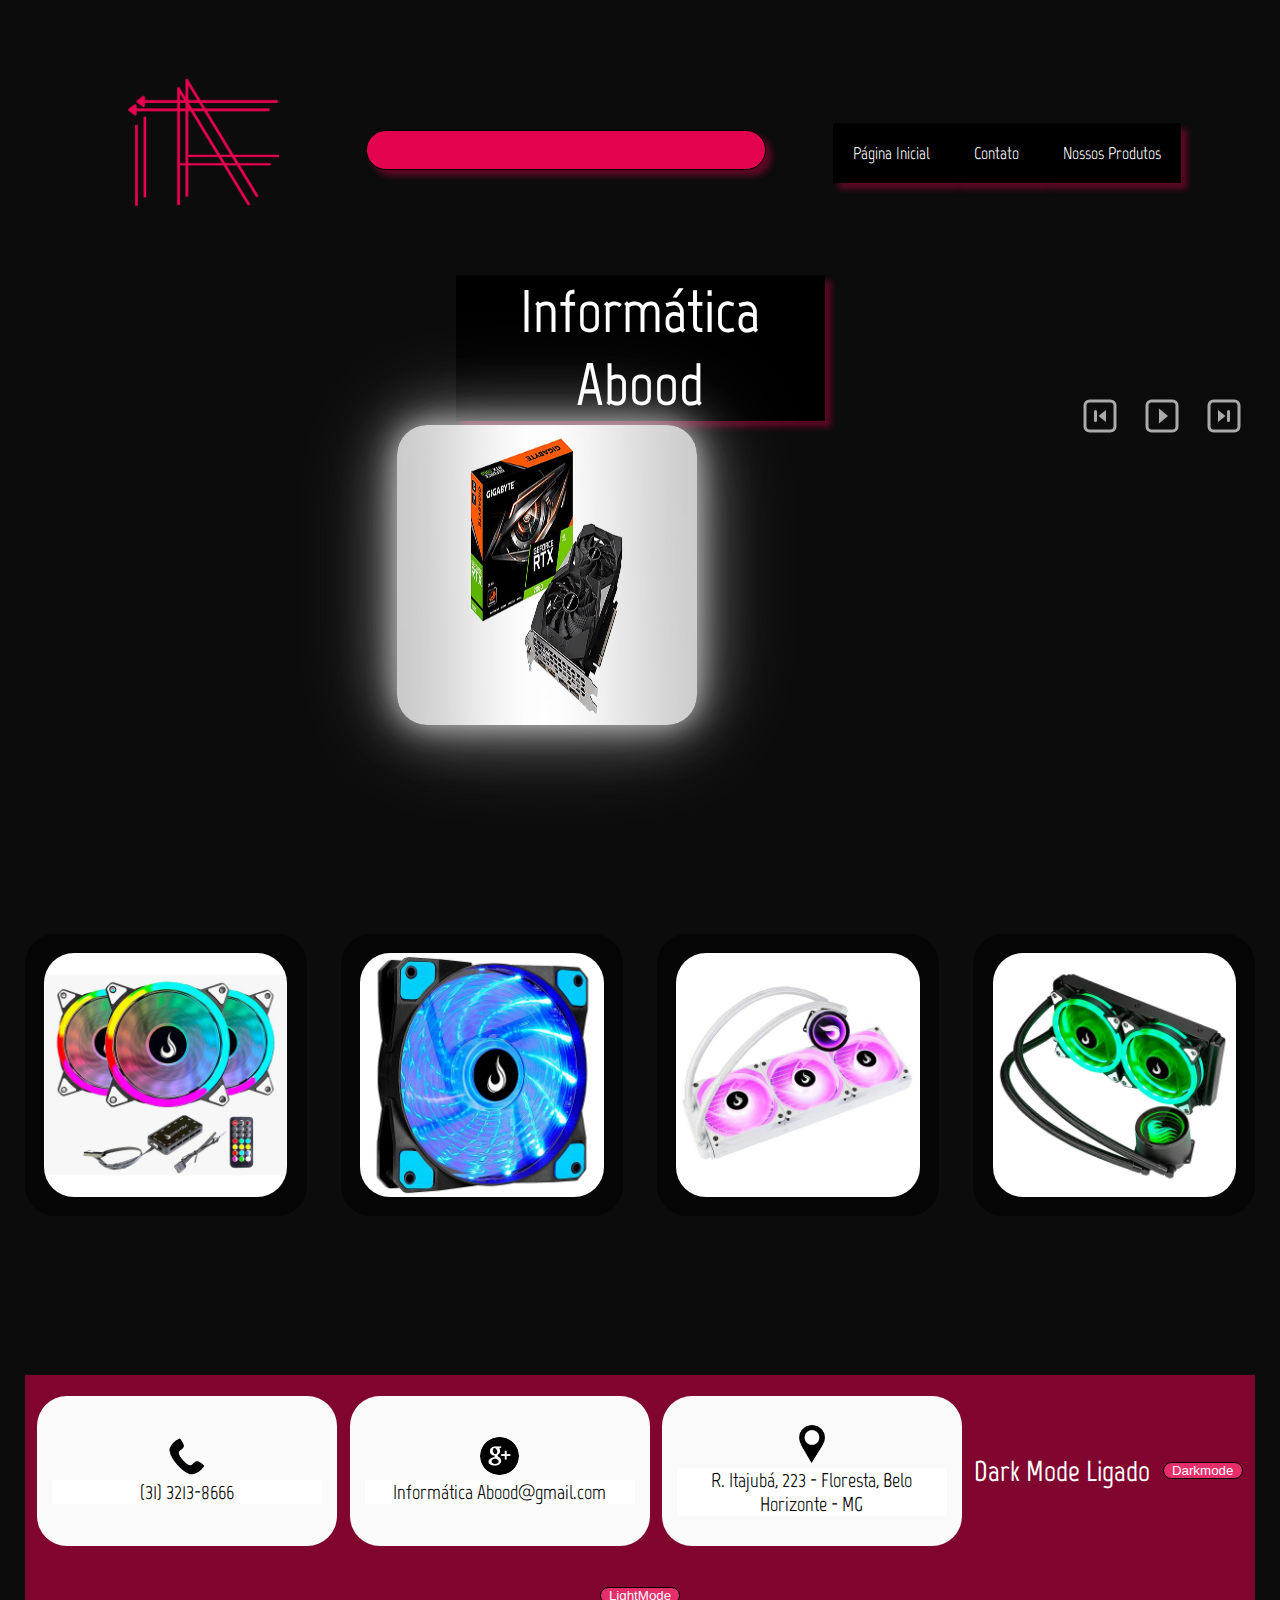
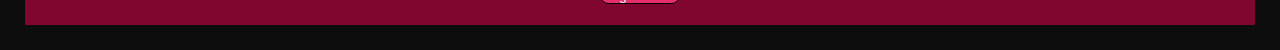
<file: Meu deus/index.html>
<!DOCTYPE html>
<html lang="pt-br">
<head>
    <meta charset="UTF-8">
    <meta http-equiv="X-UA-Compatible" content="IE=edge">
    <meta name="viewport" content="width=device-width, initial-scale=1.0">
    <link rel="stylesheet" href="style.css">
    
    <title>Informatica Abood</title>
    
</head>
<body>


    <div id="menu-h">

        <img id="logo" src="imagens/icone 2.png">
        <input type="text">

            <ul>
                <li class="dark-mode ligh-mode"> <a href="index.html">Página Inicial </a></li>
                <li class="dark-mode ligh-mode"> <a href="contato.html">Contato </a></li>
                <li class="dark-mode ligh-mode">  <a href="produtos.html">Nossos Produtos </a></li>
            </ul>

    </div>

    <div class="empresa "> <h1 class="dark-mode ligh-mode" id="info">Informática Abood </h1> </div>
    <div id="menu-imagem" class="carousel">

    </div>
 

    </div>

    <div id="menu-container">


        <div class="img-borda">
            <img src="imagens/Pagina Inicial//img1.jpg" >
        </div>
        <div class="img-borda">
            <img src="imagens/Pagina Inicial/img2.jpg">
        </div>
        <div class="img-borda">
            <img src="imagens/Pagina Inicial/img3.jpg">
        </div>
        <div class="img-borda">
            <img src="imagens/Pagina Inicial/img4.jpg">
        </div>

    </div>

    <footer id="menu-rodape">


        <div class="rodape">
            
            <a href=""> <img src="imagens/fone.png" class="img-tamanho"> 
            </a> 

            <div class="conteudo dark-mode light-mode">
            <p>(31) 3213-8666</p>
            
            </div>

        </div>
        <div class="rodape">
            
            <a href="https://mail.google.com/"> <img src="imagens/mail.png" class="img-tamanho"> 
            </a> 

            <div class="conteudo dark-mode light-mode">
            <p>Informática Abood@gmail.com</p>
            </div>
            

        </div>

        <div class="rodape">
            
            <a href=""> <img src="imagens/loc.png" class="img-tamanho"> 
            </a> 

            <div class="conteudo dark-mode light-mode">
            <p>R. Itajubá, 223 - Floresta, Belo Horizonte - MG</p>
            </div>

        </div>


        
          <h3 id="DarkModetext">Dark Mode Ligado</h3>
          <button onclick="darkMode()">Darkmode</button>
          <button onclick="lightMode()">LightMode</button>

        

          <script src="main.js"></script>

    </footer>
    
    <script src="carousel.js"></script>
</body>
</html>
</file>
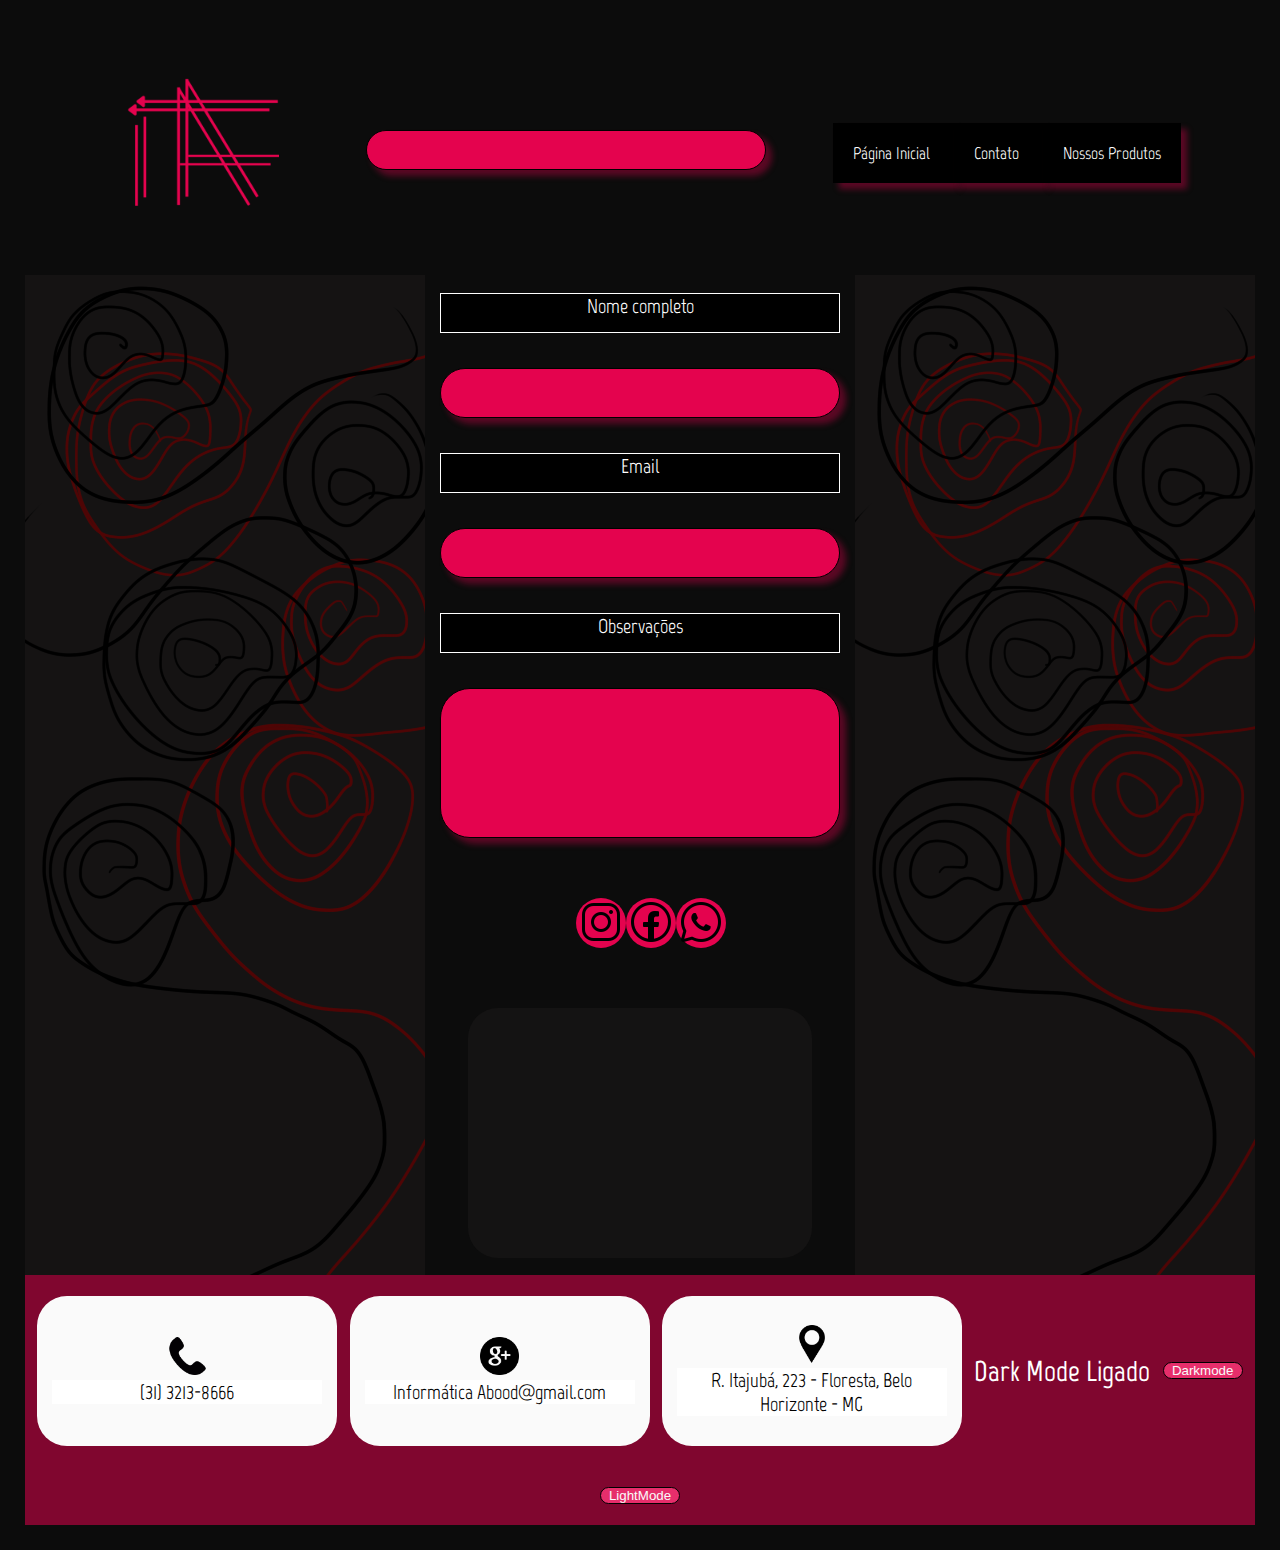
<file: Meu deus/contato.html>
<!DOCTYPE html>
<html lang="pt-br">
<head>
    <meta charset="UTF-8">
    <meta http-equiv="X-UA-Compatible" content="IE=edge">
    <meta name="viewport" content="width=device-width, initial-scale=1.0">
    <link rel="stylesheet" href="contato.css">
    <title>InfoAbood | Contato</title>
    
</head>
<body>
    <div id="menu-h">

        <img id="logo" src="imagens/icone 2.png">
        <input id="pesquisa" type="text">

            <ul>
                <li class="dark-mode ligh-mode"> <a href="index.html">Página Inicial </a></li>
                <li class="dark-mode ligh-mode"> <a href="contato.html">Contato </a></li>
                <li class="dark-mode ligh-mode">  <a href="produtos.html">Nossos Produtos </a></li>
            </ul>

    </div>
    <main>

        <div id="img-esquerda"><img src="imagens/lateral.png"> </div>
        <div id="container">

             <div class="forms dark-mode ligh-mode" id="info-nome"> Nome completo </div>
             <input class="forms ddark-mode light-mode" type="text" id="resp-nome">
             <div class="forms dark-mode ligh-mode" id="info-mail"> Email</div>
             <input class="forms dark-mode ligh-mode" type="email"  id="resp-mail">
             <div class="forms dark-mode ligh-mode" id="info-obs">Observações</div>
             <input class="forms dark-mode light-mode" type="text"  id="resp-obs">

             <div id="redes-sociais"> 

                
                <a href="https://www.instagram.com/" target="_blank" rel="external"><div class="bordas"><img src="imagens/inst.png"></div></a>
                <a href="https://www.facebook.com/" target="_blank" rel="external"><div  class="bordas"><img src="imagens/face.png"></div></a>
                <a href="https://www.whatsapp.com/?lang=pt_br" target="_blank" rel="external"><div  class="bordas"><img src="imagens/wpp.png"></div></a>

             </div>

             <div id="borda-mapa">
             <iframe src="https://www.google.com/maps/embed?pb=!1m18!1m12!1m3!1d3751.2345247524463!2d-43.9328666850857!3d-19.91451958661244!2m3!1f0!2f0!3f0!3m2!1i1024!2i768!4f13.1!3m3!1m2!1s0xa699f64202f51b%3A0xc550a27d22c39b5!2sCol%C3%A9gio%20COTEMIG%20-%20Floresta!5e0!3m2!1spt-BR!2sbr!4v1660531223423!5m2!1spt-BR!2sbr" width="600" height="450" style="border:0;" allowfullscreen="" loading="lazy" referrerpolicy="no-referrer-when-downgrade"></iframe>
            </div>


        </div>
        <div id="img-direita"><img src="imagens/lateral.png"></div>

        

    </main>
    <footer id="menu-rodape">


        <div class="rodape">
            
            <a href=""> <img src="imagens/fone.png" class="img-tamanho"> 
            </a> 

            <div class="conteudo dark-mode light-mode">
            <p>(31) 3213-8666</p>
            
            </div>

        </div>
        <div class="rodape ">
            
            <a href="https://mail.google.com/"> <img src="imagens/mail.png" class="img-tamanho"> 
            </a> 

            <div class="conteudo dark-mode light-mode">
            <p>Informática Abood@gmail.com</p>
            </div>
            

        </div>

        <div class="rodape">
            
            <a href=""> <img src="imagens/loc.png" class="img-tamanho"> 
            </a> 

            <div class="conteudo dark-mode light-mode">
            <p>R. Itajubá, 223 - Floresta, Belo Horizonte - MG</p>
            </div>

        </div>

        
        <h3 id="DarkModetext">Dark Mode Ligado</h3>
        <button onclick="darkMode()">Darkmode</button>
        <button onclick="lightMode()">LightMode</button>

        <script src="main.js"></script>

    </footer>
    <script src="main.js"></script>
</body>
</html>
</file>
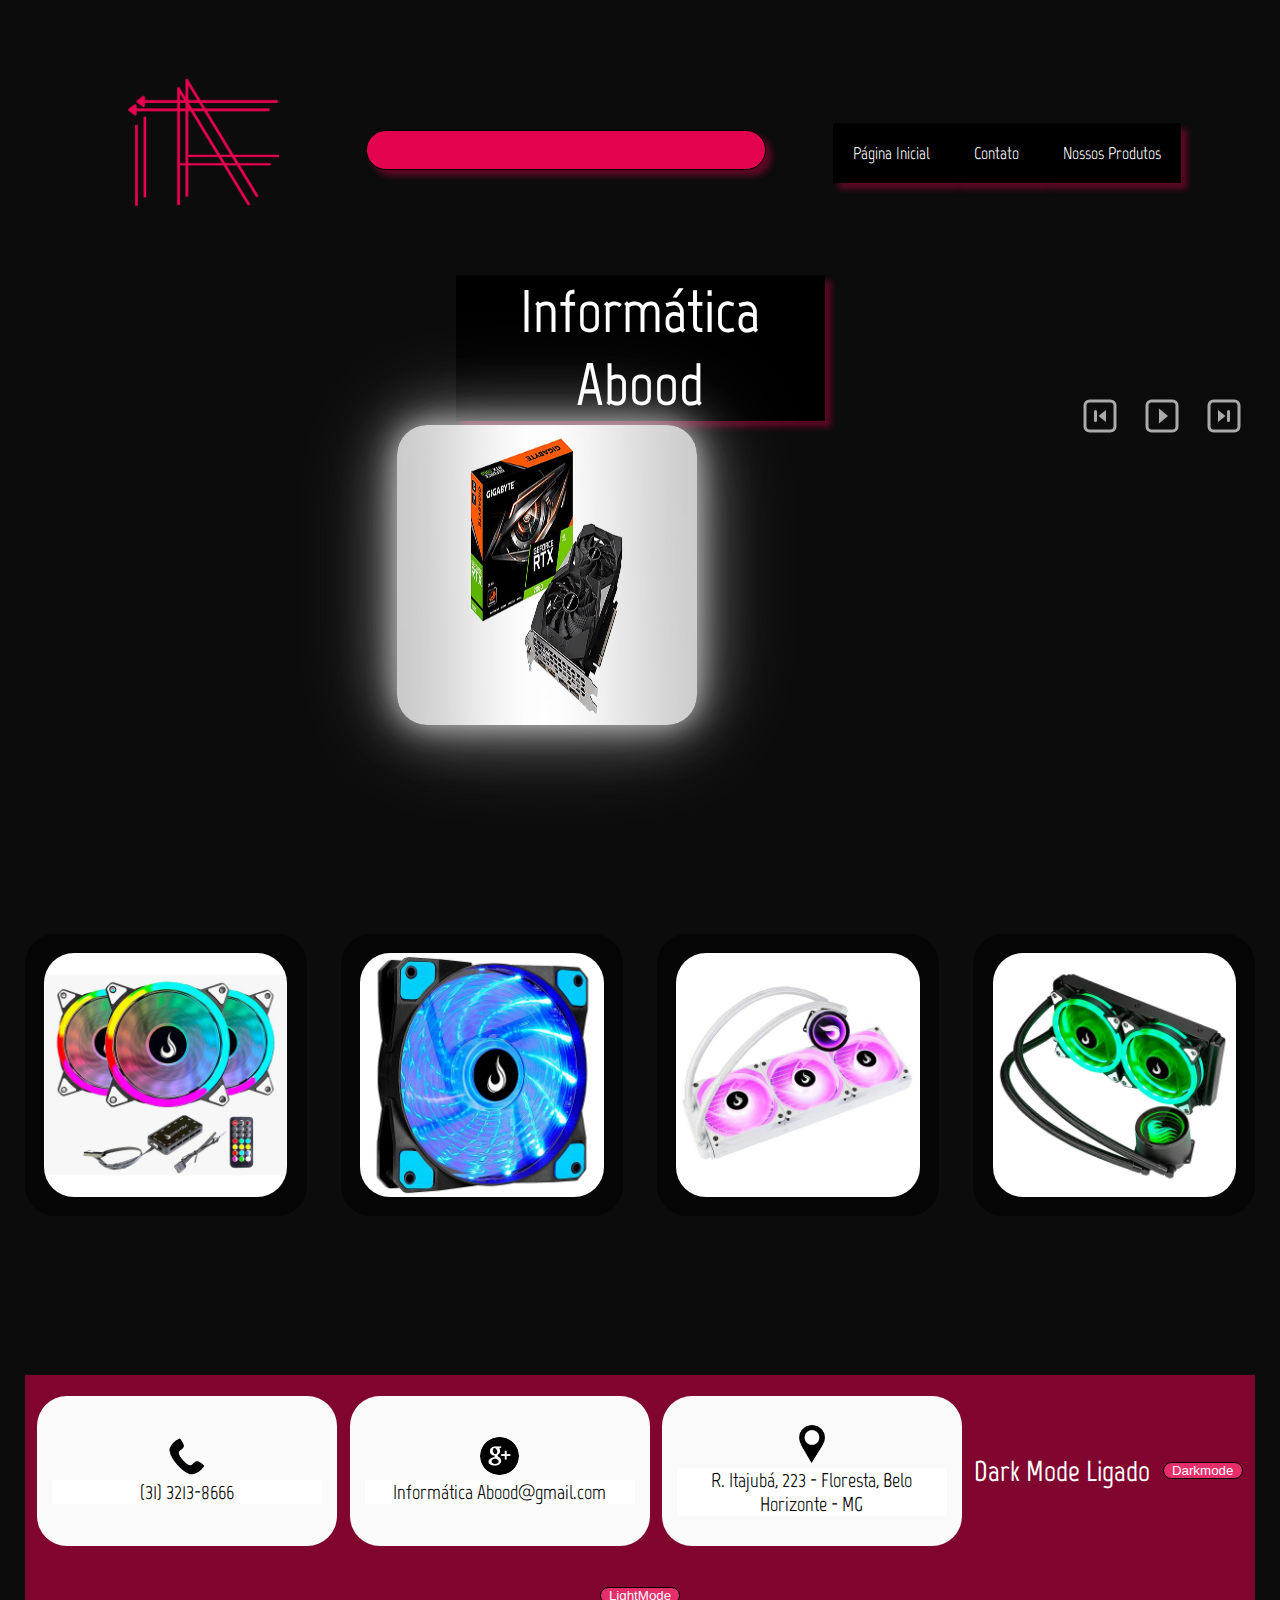
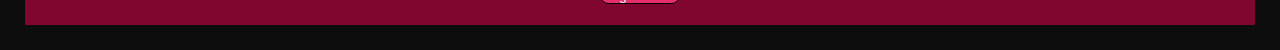
<file: Meu deus/pag1.html>
<!DOCTYPE html>
<html lang="pt-br">
<head>
    <meta charset="UTF-8">
    <meta http-equiv="X-UA-Compatible" content="IE=edge">
    <meta name="viewport" content="width=device-width, initial-scale=1.0">
    <link rel="stylesheet" href="style.css">
    
    <title>Informatica Abood</title>
    
</head>
<body>


    <div id="menu-h">

        <img id="logo" src="imagens/icone 2.png">
        <input type="text">

            <ul>
                <li class="dark-mode ligh-mode"> <a href="index.html">Página Inicial </a></li>
                <li class="dark-mode ligh-mode"> <a href="contato.html">Contato </a></li>
                <li class="dark-mode ligh-mode">  <a href="produtos.html">Nossos Produtos </a></li>
            </ul>

    </div>

    <div class="empresa "> <h1 class="dark-mode ligh-mode" id="info">Informática Abood </h1> </div>
    <div id="menu-imagem" class="carousel">

    </div>
 

    </div>

    <div id="menu-container">


        <div class="img-borda">
            <img src="imagens/Pagina Inicial//img1.jpg" >
        </div>
        <div class="img-borda">
            <img src="imagens/Pagina Inicial/img2.jpg">
        </div>
        <div class="img-borda">
            <img src="imagens/Pagina Inicial/img3.jpg">
        </div>
        <div class="img-borda">
            <img src="imagens/Pagina Inicial/img4.jpg">
        </div>

    </div>

    <footer id="menu-rodape">


        <div class="rodape">
            
            <a href=""> <img src="imagens/fone.png" class="img-tamanho"> 
            </a> 

            <div class="conteudo ddark-mode light-mode">
            <p>(31) 3213-8666</p>
            
            </div>

        </div>
        <div class="rodape">
            
            <a href="https://mail.google.com/"> <img src="imagens/mail.png" class="img-tamanho"> 
            </a> 

            <div class="conteudo dark-mode light-mode">
            <p>Informática Abood@gmail.com</p>
            </div>
            

        </div>

        <div class="rodape">
            
            <a href=""> <img src="imagens/loc.png" class="img-tamanho"> 
            </a> 

            <div class="conteudo dark-mode light-mode">
            <p>R. Itajubá, 223 - Floresta, Belo Horizonte - MG</p>
            </div>

        </div>


        
          <h3 id="DarkModetext">Dark Mode Ligado</h3>
          <button onclick="darkMode()">Darkmode</button>
          <button onclick="lightMode()">LightMode</button>

        

          <script src="main.js"></script>

    </footer>
    
    <script src="carousel.js"></script>
</body>
</html>
</file>
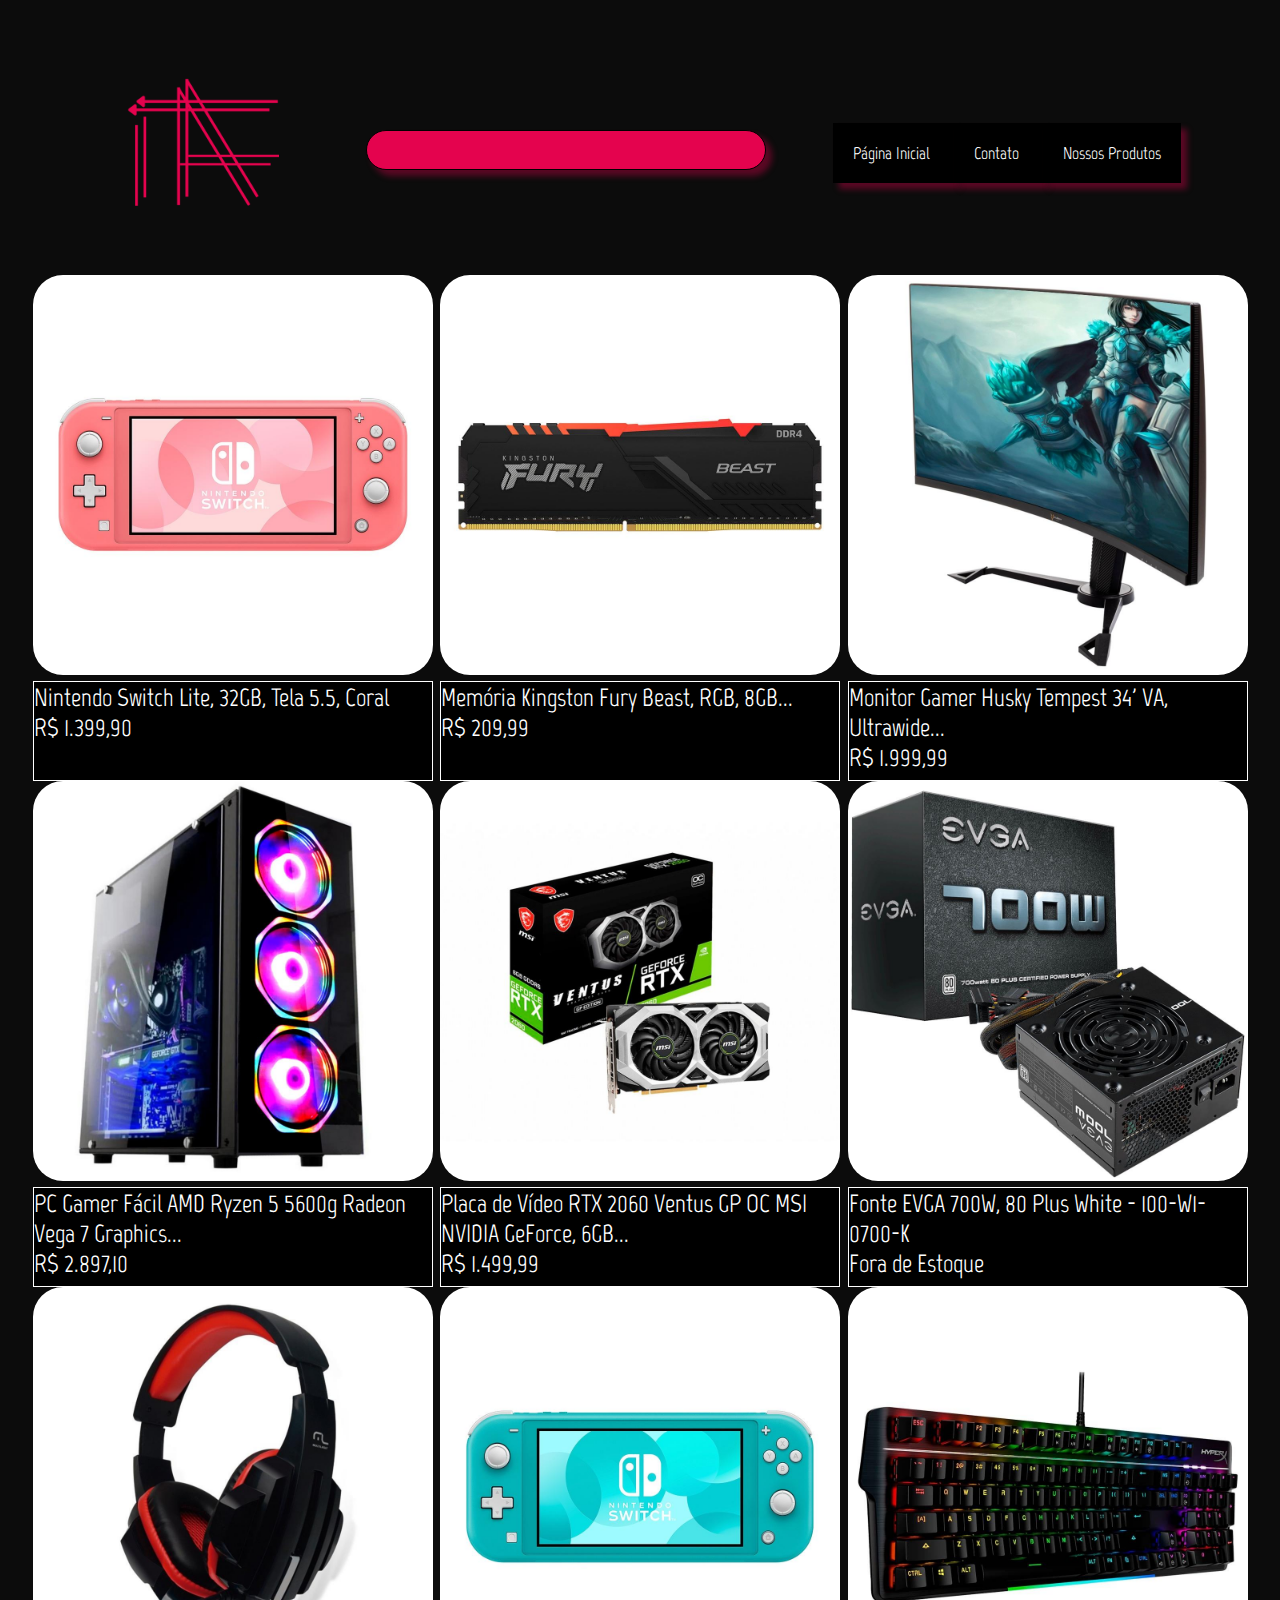
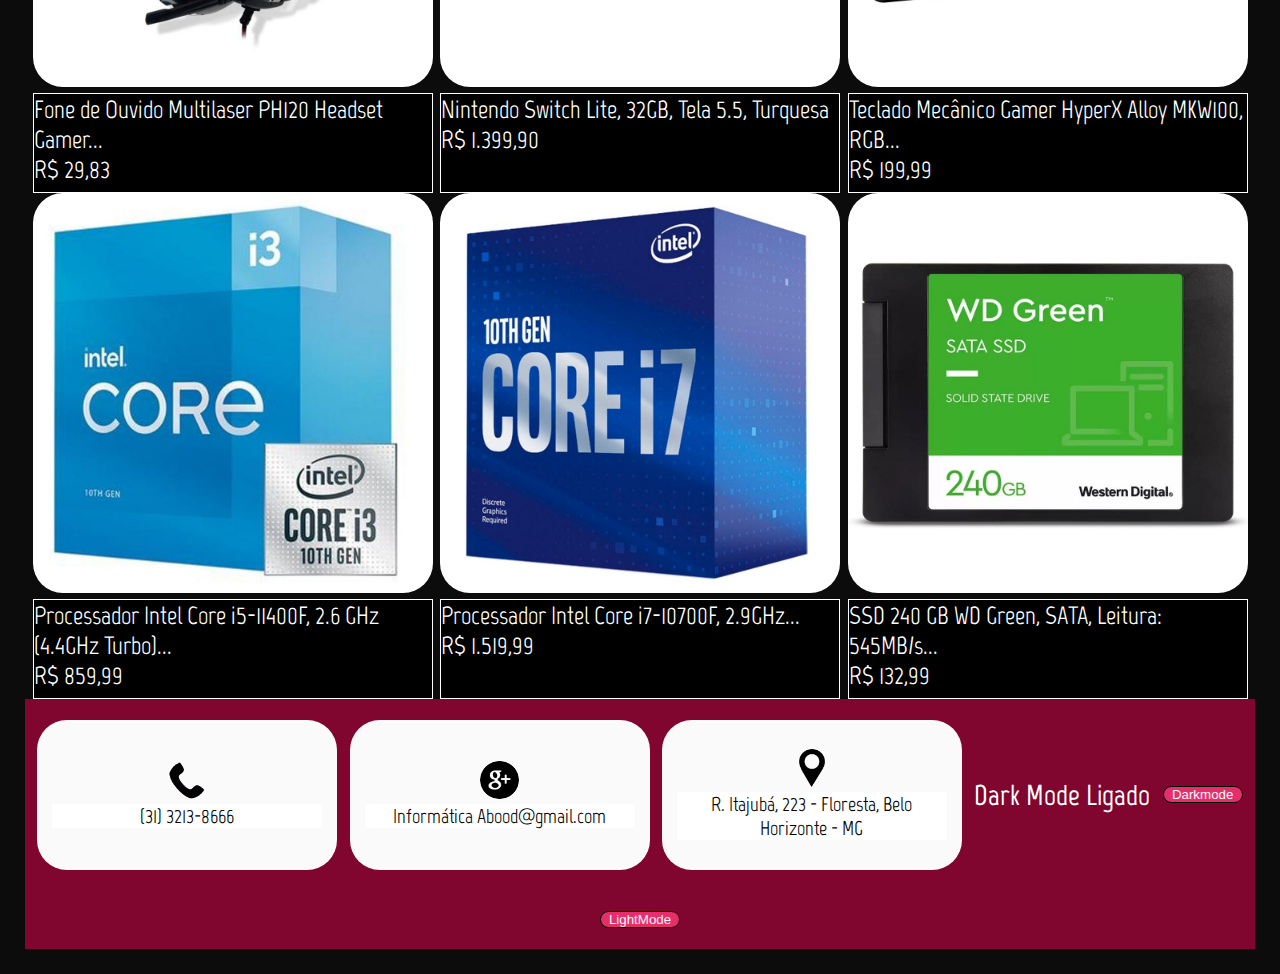
<file: Meu deus/produtos.html>
<!DOCTYPE html>
<html lang="pt-br">
<head>
    <meta charset="UTF-8">
    <meta http-equiv="X-UA-Compatible" content="IE=edge">
    <meta name="viewport" content="width=device-width, initial-scale=1.0">
    <link rel="stylesheet" href="produtos.css">
    <title>InfoAbood | Produtos</title>
    
</head>
<body>
    <div  id="menu-h">

        <img id="logo" src="imagens/icone 2.png">
        <input type="text">

            <ul>
                <li class="dark-mode ligh-mode"> <a href="index.html">Página Inicial </a></li>
                <li class="dark-mode ligh-mode"> <a href="contato.html">Contato </a></li>
                <li class="dark-mode ligh-mode">  <a href="produtos.html">Nossos Produtos </a></li>
            </ul>

    </div>

    <main>

        <div> <img src="Produtos/img1.jpg" class="imagens"> <div class="legenda dark-mode ligh-mode"><a  href="https://www.kabum.com.br/produto/394647/nintendo-switch-lite-32gb-tela-5-5-coral">Nintendo Switch Lite, 32GB, Tela 5.5, Coral <br> R$ 1.399,90</a> </div> </div> 
        <div> <img src="Produtos/img2.jpg" class="imagens"> <div class="legenda dark-mode ligh-mode"><a href="https://www.kabum.com.br/produto/172409/memoria-kingston-fury-beast-rgb-8gb-3200mhz-ddr4-cl16-preto-kf432c16bba-8"> Memória Kingston Fury Beast, RGB, 8GB... <br> R$ 209,99</a></div></div>
        <div> <img src="Produtos/img3.jpg" class="imagens"> <div class="legenda dark-mode ligh-mode"><a href="https://www.kabum.com.br/produto/135276/monitor-gamer-husky-tempest-34-va-ultrawide-144-hz-2k-qhd-1ms-adaptive-sync-95-srgb-hdmi-displayport-ajuste-de-altura-som-hgmt005"> Monitor Gamer Husky Tempest 34' VA, Ultrawide... <br> R$ 1.999,99</a></div> </div>
        <div> <img src="Produtos/img4.jpg" class="imagens"> <div class="legenda dark-mode ligh-mode"><a href="https://www.kabum.com.br/produto/234161/pc-gamer-facil-amd-ryzen-5-5600g-radeon-vega-7-graphics-16gb-ddr4-2666mhz-ssd-480gb-fonte-500w-windows-preto"> PC Gamer Fácil AMD Ryzen 5 5600g Radeon Vega 7 Graphics... <br> R$ 2.897,10</a></div> </div>
        <div> <img src="Produtos/img5.jpg" class="imagens"> <div class="legenda dark-mode ligh-mode"><a href="https://www.kabum.com.br/produto/357660/placa-de-video-rtx-2060-ventus-gp-oc-msi-nvidia-geforce-6gb-gddr6-ray-tracing-geforce-rtx-2060-ventus-gp-oc"> Placa de Vídeo RTX 2060 Ventus GP OC MSI NVIDIA GeForce, 6GB... <br> R$ 1.499,99</a></div> </div>
        <div> <img src="Produtos/img6.jpg" class="imagens"> <div class="legenda dark-mode ligh-mode"><a href="https://www.kabum.com.br/produto/99506/fonte-evga-700w-80-plus-white-100-w1-0700-k"> Fonte EVGA 700W, 80 Plus White - 100-W1-0700-K <br> Fora de Estoque</a></div> </div>
        <div> <img src="Produtos/img7.jpg" class="imagens"> <div class="legenda dark-mode ligh-mode"> <a href="https://www.kabum.com.br/produto/119229/fone-de-ouvido-multilaser-ph120-headset-gamer-p2-cabo-nylon-vermelho"> Fone de Ouvido Multilaser PH120 Headset Gamer... <br> R$ 29,83</a></div> </div>
        <div> <img src="Produtos/img8.jpg" class="imagens"> <div class="legenda dark-mode ligh-mode"><a href="https://www.kabum.com.br/produto/394646/nintendo-switch-lite-32gb-tela-5-5-turquesa"> Nintendo Switch Lite, 32GB, Tela 5.5, Turquesa <br> R$ 1.399,90</a></div> </div>
        <div> <img src="Produtos/img9.jpg" class="imagens"> <div class="legenda dark-mode ligh-mode"><a href="https://www.kabum.com.br/produto/371586/teclado-mecanico-gamer-hyperx-alloy-mkw100-rgb-switch-red-full-size-layout-us-4p5e1aa-aba"> Teclado Mecânico Gamer HyperX Alloy MKW100, RGB... <br> R$ 199,99</a></div> </div>
        <div> <img src="Produtos/img10.jpg" class="imagens"> <div class="legenda dark-mode ligh-mode"> <a href="https://www.kabum.com.br/produto/148917/processador-intel-core-i5-11400f-2-6-ghz-4-4ghz-turbo-cache-12mb-6-nucleos-12-threads-lga1200-bx8070811400f"> Processador Intel Core i5-11400F, 2.6 GHz (4.4GHz Turbo)... <br> R$ 859,99</a></div> </div>
        <div> <img src="Produtos/img11.jpg" class="imagens"> <div class="legenda dark-mode ligh-mode"><a href="https://www.kabum.com.br/produto/112995/processador-intel-core-i7-10700f-2-9ghz-4-8ghz-max-turbo-cache-16mb-lga-1200-bx8070110700f">Processador Intel Core i7-10700F, 2.9GHz... <br> R$ 1.519,99 </a></div> </div>
        <div> <img src="Produtos/img12.jpg" class="imagens"> <div class="legenda dark-mode ligh-mode"><a href="https://www.kabum.com.br/produto/338391/ssd-240-gb-wd-green-sata-leitura-545mb-s-e-gravacao-430mb-s-wds240g3g0a"> SSD 240 GB WD Green, SATA, Leitura: 545MB/s... <br> R$ 132,99</a></div> </div>


    </main>
    
    

    <footer id="menu-rodape">


        <div class="rodape">
            
            <a href=""> <img src="imagens/fone.png" class="img-tamanho"> 
            </a> 

            <div class="conteudo dark-mode light-mode">
            <p>(31) 3213-8666</p>
            
            </div>

        </div>
        <div class="rodape ">
            
            <a href="https://mail.google.com/"> <img src="imagens/mail.png" class="img-tamanho"> 
            </a> 

            <div class="conteudo dark-mode light-mode">
            <p>Informática Abood@gmail.com</p>
            </div>
            

        </div>

        <div class="rodape">
            
            <a href=""> <img src="imagens/loc.png" class="img-tamanho"> 
            </a> 

            <div class="conteudo dark-mode light-mode">
            <p>R. Itajubá, 223 - Floresta, Belo Horizonte - MG</p>
            </div>
            

        </div>

        
        <h3 id="DarkModetext">Dark Mode Ligado</h3>
        <button onclick="darkMode()">Darkmode</button>
        <button onclick="lightMode()">LightMode</button>


    </footer>
    
   

    <script src="main.js"></script>
</body>
</html>
</file>
<file: Meu deus/style.css>
@import url('https://fonts.googleapis.com/css2?family=Marvel&display=swap');

*{
    margin: 0;
    padding: 0;
    box-sizing: border-box;
}

body{
    background-color: #0c0c0c;
    font-family: 'Marvel', sans-serif;
        padding: 25px;
        color: white;
        font-size: 25px;
      }
      .dark-mode {
        background-color: black;
        color: white;
      }
      .light-mode {
        background-color: white;
        color: black;
      }

#menu-h{

    width: 100%;
    height: 250px;
    display: flex;
    justify-content: space-around;
    align-items: center;
    padding: 40px

}

input{
    width: 400px;
    height: 40px;
    border: 1px solid black;
    background-color: #e4034e;
    border-radius: 30px;
    box-shadow: 6px 6px 6px #e4034e5e;
}
button{
    width: 80px;
    color:#fafafa;
    border: 1px solid black;
    background-color: #e62e6b;
    border-radius: 30px;
    cursor: pointer;
}
#logo{
    width: 200px;
    height: 200px;
}


li{ display: inline;
    list-style: none;
    padding: 20px;
    font-size: 1.3vw;
    box-shadow: 6px 6px 6px #e4034e5e;
}
a:link{

    text-decoration: none;

}
a{
    color: #ffffff;
}

a:hover{

    color: #e4034e;
    
}

#Principal{

     width: 100%;
     height: 800px;

}

#menu-imagem{

    display: flex;
    margin: 0 auto;
    width: 100%;
    position: relative;
    
}
#menu-texto{

    display: flex;
    justify-content: space-between;
    align-items: baseline;
    top: 40%;
    position: absolute;
    width: 100%;
    
  

}


.seta{

    width: 60px;
    height: 60px;
    background-color: #e4034e;
    border-radius: 90%;
    box-shadow: 6px 6px 6px #e4034e5e;
}

#menu-container{

    display: flex;
    justify-content: space-between;
    align-items:center;
    width: 100%;
    height: 600px;
    flex-wrap: wrap;
}
img{
    width: 19vw;
    height: 19vw;
    border-radius: 30px;
    
}

.img-borda{

    display: flex;
    width: 22vw;
    height: 22vw;
    align-items: center;
    justify-content: center;
    background-color: rgba(0, 0, 0, 0.5);
    border-radius: 30px;
    


}

#menu-rodape{

    display: flex;
    align-items: center;
    justify-content: space-evenly;
    width: 100%;
    height: 250px;
    background-color: #80062f;
    flex-wrap: wrap;
    
}

.rodape{

    width: 300px;
    height: 150px;
    background-color: #fafafa;
    border-radius: 30px;
    font-size: 20px;
    text-align: center;
    display: flex;
    flex-direction: column;
    justify-content: center;
}


.img-tamanho{

    width: 3vw;
    height: 3vw;

}

.conteudo{
    width: 90%;
    margin: 0 auto;
}

.empresa{

    margin: 0 auto;
    width: 30%;
    height: 100px;
    color: #ffffff;
    font-size: 30px;
    text-align: center;
    

}

#info{
    font-family: 'Marvel', sans-serif;
    box-shadow: 6px 6px 6px #e4034e5e;
}






/* page styles */
.ax-hidden {
    visibility: hidden;
    position: absolute;
  }
  
  /* carousel styles */
  .carousel {
    --carousel-height: 400px;
    --carousel-width: 1000px;
    --carousel-item-height: 150px;
    --carousel-item-width: 150px;
  
    width: 100%;
  }
  
  .carousel-container {
    align-items: center;
    display: flex;
    min-height: var(--carousel-height);
    margin: 0 auto;
    max-width: var(--carousel-width);
    position: relative;
  }
  
  .carousel-item {
    height: var(--carousel-item-height);
    opacity: 0;
    position: absolute;
    transform: translateX(-50%);
    transition: all 0.3s ease-in-out;
    width: var(--carousel-item-width);
    z-index: 0;
  }
  
  .carousel-item-1 {
    left: 15%;
    opacity: 0.4;
  }
  
  .carousel-item-2,
  .carousel-item-4 {
    height: calc(var(--carousel-item-height) * 1.5);
    opacity: 1;
    width: calc(var(--carousel-item-width) * 1.5);
    z-index: 1;
  }
  
  .carousel-item-2 {
    left: 30%;
  }
  
  .carousel-item-3 {
    box-shadow: 0 0 30px rgba(255, 255, 255, 0.6), 0 0 60px rgba(255, 255, 255, 0.45), 0 0 110px rgba(255, 255, 255, 0.25), 0 0 100px rgba(255, 255, 255, 0.1);
    height: calc(var(--carousel-item-height) * 2);
    opacity: 1;
    left: 50%;
    width: calc(var(--carousel-item-width) * 2);
    z-index: 2;
  }
  
  .carousel-item-4 {
    left: 70%;
  }
  
  .carousel-item-5 {
    left: 85%;
    opacity: 0.4;
  }
  
  .carousel-controls {
    display: flex;
    justify-content: center;
    margin: 30px 0;
  }
  
  /* carousel button styles */
  .carousel-control {  
    background-color: transparent;
    border: 2px solid;
    border-radius: 4px;
    color: #aaa;
    cursor: pointer;
    height: 22px;
    margin: 0 20px;
    position: relative;
    transform: scale(1.5);
    transition: transform 0.5s ease-out;
    width: 22px;
  }
  
  .carousel-control:hover {
    transform: scale(1.3);
  }
  
  /* previous button */
  .carousel-control-previous::after,
  .carousel-control-previous::before {
    box-sizing: border-box; 
    content: '';
    display: block;
    height: 8px;
    position: absolute;
    top: 5px
  }
  .carousel-control-previous::before {
    background: currentColor;
    border-radius: 2px;
    right: 11px;
    width: 2px;
  }
  .carousel-control-previous::after {
    border-bottom: 4px solid transparent;
    border-right: 5px solid;
    border-top: 4px solid transparent;
    right: 5px;
    width: 0;
  }
  
  /* next button */
  .carousel-control-next::after,
  .carousel-control-next::before {
    box-sizing: border-box;
    content: "";
    display: block;
    height: 8px;
    position: absolute;
    top: 5px
  }
  .carousel-control-next::before {
    background: currentColor;
    border-radius: 2px;
    left: 11px;
    width: 2px;
  }
  .carousel-control-next::after {
    border-bottom: 4px solid transparent;
    border-left: 5px solid;
    border-top: 4px solid transparent;
    left: 5px;
    width: 0;
  }
  
  /* play button */
  .carousel-control-play::before {
    border-bottom: 5px solid transparent;
    border-left: 6px solid;
    border-top: 5px solid transparent;
    box-sizing: border-box;
    content: "";
    display: block;
    height: 10px;
    position: absolute;
    left: 7px;
    top: 4px;
    width: 0;
  }
  
  /* pause button */
  .carousel-control-play.playing::before {
    border-bottom: 0;
    border-left: 2px solid;
    border-right: 2px solid;
    border-top: 0;
    box-sizing: border-box;
    content: "";
    display: block;
    height: 6px;
    position: absolute;
    left: 6px;
    top: 6px; 
    width: 6px;
  }
</file>
<file: Meu deus/contato.css>
@import url('https://fonts.googleapis.com/css2?family=Marvel&display=swap');

*{
    margin: 0;
    padding: 0;
    box-sizing: border-box;
}

body{
    background-color: #0c0c0c;
    font-family: 'Marvel', sans-serif;
        padding: 25px;
        color: white;
        font-size: 25px;
      }
      .dark-mode {
        background-color: black;
        color: white;
      }
      .light-mode {
        background-color: white;
        color: black;
      }

#menu-h{

    width: 100%;
    height: 250px;
    display: flex;
    justify-content: space-around;
    align-items: center;
    padding: 40px

}

input{
    width: 400px;
    height: 40px;
    border: 1px solid black;
    background-color: #e4034e;
    border-radius: 30px;
    box-shadow: 6px 6px 6px #e4034e5e;
}
button{
    width: 80px;
    color:#fafafa;
    border: 1px solid black;
    background-color: #e62e6b;
    border-radius: 30px;
    cursor: pointer;
}
#logo{
    width: 200px;
    height: 200px;
}


li{ display: inline;
    list-style: none;
    padding: 20px;
    font-size: 1.3vw;
    box-shadow: 6px 6px 6px #e4034e5e;
}
a:link{

    text-decoration: none;

}
a{
    color: #ffffff;
}

a:hover{

    color: #e4034e;
    
}

main{

    width: 100%;
    height: 1000px;
    display: flex;
}
#container{

    width: 60%;
    display: flex;
    justify-content:space-around;
    align-items: center;
    flex-direction: column;
    
}

#info-nome, #info-mail, #info-obs{

    width: 400px;
    height: 40px;
    border: 1px solid white;
    color: white;
    text-align: center;
    font-size: 20px;
    
}

#resp-nome, #resp-mail{

    width: 400px;
    height: 50px;
    border: 1px solid black;
    background-color: #e4034e;
}
#resp-obs{

    width: 400px;
    height: 150px;
    border: 1px solid black;
    background-color: #e4034e;

}

#borda-mapa{

    width: 80%;
    height: 250px;
    background-color: #141313;
    display:flex;
    justify-content: center;
    align-items: center;
    border-radius: 30px;

}

#redes-sociais{

    width: 30%;
    height: 100px;
    margin: 0 auto;
    display: flex;
    justify-content: space-between;
    align-items: center;
}

.bordas{

    text-align: center;
    width: 50px;
    height: 50px;
    background-color: #e4034e;
    border-radius: 30px;

}


iframe{

    width: 70%;
    margin: 0 auto;
    height: 200px;
    border-radius: 30px;
}

#menu-rodape{

    display: flex;
    align-items: center;
    justify-content: space-evenly;
    width: 100%;
    height: 250px;
    background-color: #80062f;
    flex-wrap: wrap;
    
}

.rodape{

    width: 300px;
    height: 150px;
    background-color: #fafafa;
    border-radius: 30px;
    font-size: 20px;
    text-align: center;
    display: flex;
    flex-direction: column;
    justify-content: center;
}


.img-tamanho{

    width: 3vw;
    height: 3vw;

}

.conteudo{
    width: 90%;
    margin: 0 auto;
}
</file>
<file: Meu deus/produtos.css>
@import url('https://fonts.googleapis.com/css2?family=Marvel&display=swap');

*{
    margin: 0;
    padding: 0;
    box-sizing: border-box;
}

body{
    background-color: #0c0c0c;
    font-family: 'Marvel', sans-serif;
        padding: 25px;
        color: white;
        font-size: 25px;
      }
      .dark-mode {
        background-color: black;
        color: white;
      }
      .light-mode {
        background-color: white;
        color: black;
      }

#menu-h{

    width: 100%;
    height: 250px;
    display: flex;
    justify-content: space-around;
    align-items: center;
    padding: 40px

}

input{
    width: 400px;
    height: 40px;
    border: 1px solid black;
    background-color: #e4034e;
    border-radius: 30px;
    box-shadow: 6px 6px 6px #e4034e5e;
}
button{
    width: 80px;
    color:#fafafa;
    border: 1px solid black;
    background-color: #e62e6b;
    border-radius: 30px;
    cursor: pointer;
}
#logo{
    width: 200px;
    height: 200px;
}


li{ display: inline;
    list-style: none;
    padding: 20px;
    font-size: 1.3vw;
    box-shadow: 6px 6px 6px #e4034e5e;
}
a:link{

    text-decoration: none;

}
a{
    color: #ffffff;
}

a:hover{

    color: #e4034e;
    
}

#Principal{

     width: 100%;
     height: 800px;

}

#menu-imagem{

    display: flex;
    margin: 0 auto;
    width: 100%;
    position: relative;
    
}
#menu-texto{

    display: flex;
    justify-content: space-between;
    align-items: baseline;
    top: 40%;
    position: absolute;
    width: 100%;
    
  

}


.seta{

    width: 60px;
    height: 60px;
    background-color: #e4034e;
    border-radius: 90%;
    box-shadow: 6px 6px 6px #e4034e5e;
}

#menu-container{

    display: flex;
    justify-content: space-between;
    align-items:center;
    width: 100%;
    height: 600px;
    flex-wrap: wrap;
}
img{
    width: 19vw;
    height: 19vw;
    border-radius: 30px;
    
}

.img-borda{

    display: flex;
    width: 22vw;
    height: 22vw;
    align-items: center;
    justify-content: center;
    background-color: rgba(0, 0, 0, 0.5);
    border-radius: 30px;
    


}

#menu-rodape{

    display: flex;
    align-items: center;
    justify-content: space-evenly;
    width: 100%;
    height: 250px;
    background-color: #80062f;
    flex-wrap: wrap;
    
}

.rodape{

    width: 300px;
    height: 150px;
    background-color: #fafafa;
    border-radius: 30px;
    font-size: 20px;
    text-align: center;
    display: flex;
    flex-direction: column;
    justify-content: center;
}


.img-tamanho{

    width: 3vw;
    height: 3vw;

}

.conteudo{
    width: 90%;
    margin: 0 auto;
}

main{

    display: flex;
    flex-direction: row;
    flex-wrap: wrap;
    justify-content: space-evenly;

    
}


.legenda{

    width: 400px;
    height: 100px;
    border: 1px solid white;

}

.imagens{

    width: 400px;
    height: 400px;
    
}
</file>
